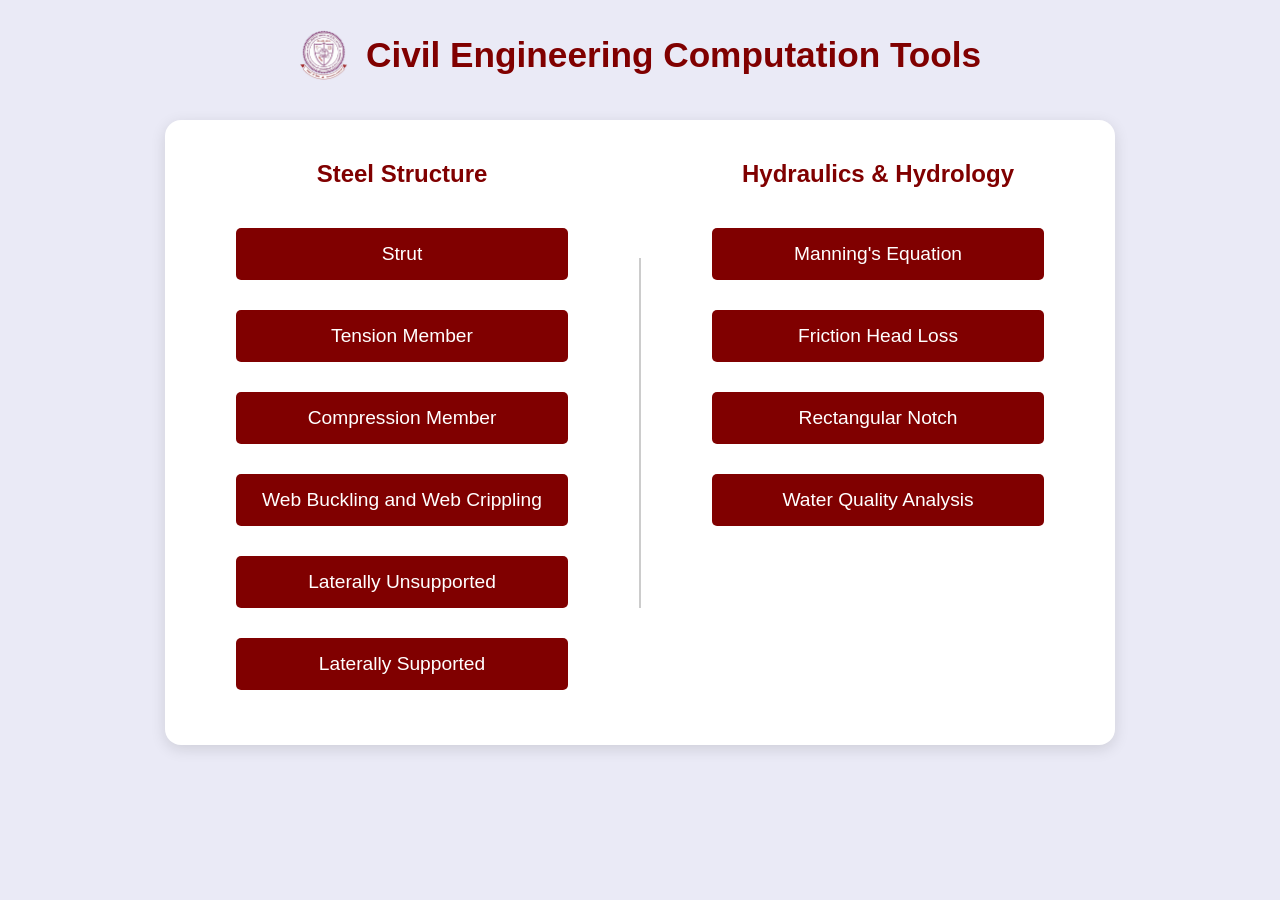
<file: templates/index.html>
<!DOCTYPE html>
<html lang="en">
<head>
    <meta charset="UTF-8">
    <meta name="viewport" content="width=device-width, initial-scale=1.0">
    <title>Combined Steel & Hydraulic/Hydrology Tools</title>
    <link rel="icon" type="image/x-icon" href="../static/favicon.ico">
    <style>
        body {
            margin: 0;
            padding: 0;
            background: #eaeaf6;
            font-family: Arial, sans-serif;
        }
        .header-flex {
            display: flex;
            align-items: center;
            justify-content: center;
            margin-top: 30px;
            margin-bottom: 10px;
        }
        .header-flex img {
            height: 50px;
            margin-right: 18px;
        }
        .main-heading {
            font-size: 2.2em;
            color: maroon;
            font-weight: bold;
        }
        .main-box {
            background: #fff;
            border-radius: 16px;
            box-shadow: 0 4px 15px rgba(0,0,0,0.12);
            width: 90vw;
            max-width: 950px;
            margin: 40px auto 0 auto;
            padding: 40px 0;
            display: flex;
            flex-direction: row;
            justify-content: center;
            align-items: flex-start;
            gap: 0;
        }
        .panel {
            flex: 1;
            display: flex;
            flex-direction: column;
            align-items: center;
            padding: 0 30px;
        }
        .panel-heading {
            text-align: center;
            font-size: 1.5em;
            color: maroon;
            font-weight: bold;
            margin-bottom: 25px;
        }
        .divider {
            width: 2px;
            background: #ccc;
            height: 350px;
            align-self: center;
        }
        /* Button Styles */
        .panel button {
            display: block;
            width: 80%;
            margin: 15px auto;
            padding: 15px;
            font-size: 1.2em;
            color: white;
            background-color: maroon;
            border: none;
            border-radius: 5px;
            cursor: pointer;
            transition: background-color 0.3s ease;
        }
        .panel button:hover {
            background-color: #800000;
        }
        @media (max-width: 1000px) {
            .main-box {
                flex-direction: column;
                align-items: center;
                padding: 20px 0;
            }
            .divider {
                display: none;
            }
            .panel {
                width: 90vw;
                padding: 0 10px;
                margin-bottom: 30px;
            }
        }
    </style>
</head>
<body>
    <div class="header-flex">
        <img src="../static/iitbhulogo.png" alt="IIT BHU Logo">
        <div class="main-heading">Civil Engineering Computation Tools</div>
    </div>
    <div class="main-box">
        <!-- Steel Design Panel -->
        <div class="panel">
            <div class="panel-heading">Steel Structure</div>
            <button onclick="location.href='strut'">Strut</button>
            <button onclick="location.href='tension'">Tension Member</button>
            <button onclick="location.href='compression'">Compression Member</button>
            <button onclick="location.href='web'">Web Buckling and Web Crippling</button>
            <button onclick="location.href='unsupported'">Laterally Unsupported</button>
            <button onclick="location.href='supported'">Laterally Supported</button>

        </div>
        <div class="divider"></div>
        <!-- Hydraulic & Hydrology Panel -->
        <div class="panel">
            <div class="panel-heading">Hydraulics & Hydrology</div>
            <button onclick="location.href='opencf'">Manning's Equation</button>
            <button onclick="location.href='pipe'">Friction Head Loss</button>
            <button onclick="location.href='rect'">Rectangular Notch</button>
            <button onclick="location.href='water_quality'">Water Quality Analysis</button>
        </div>
    </div>
</body>
</html>
</file>
